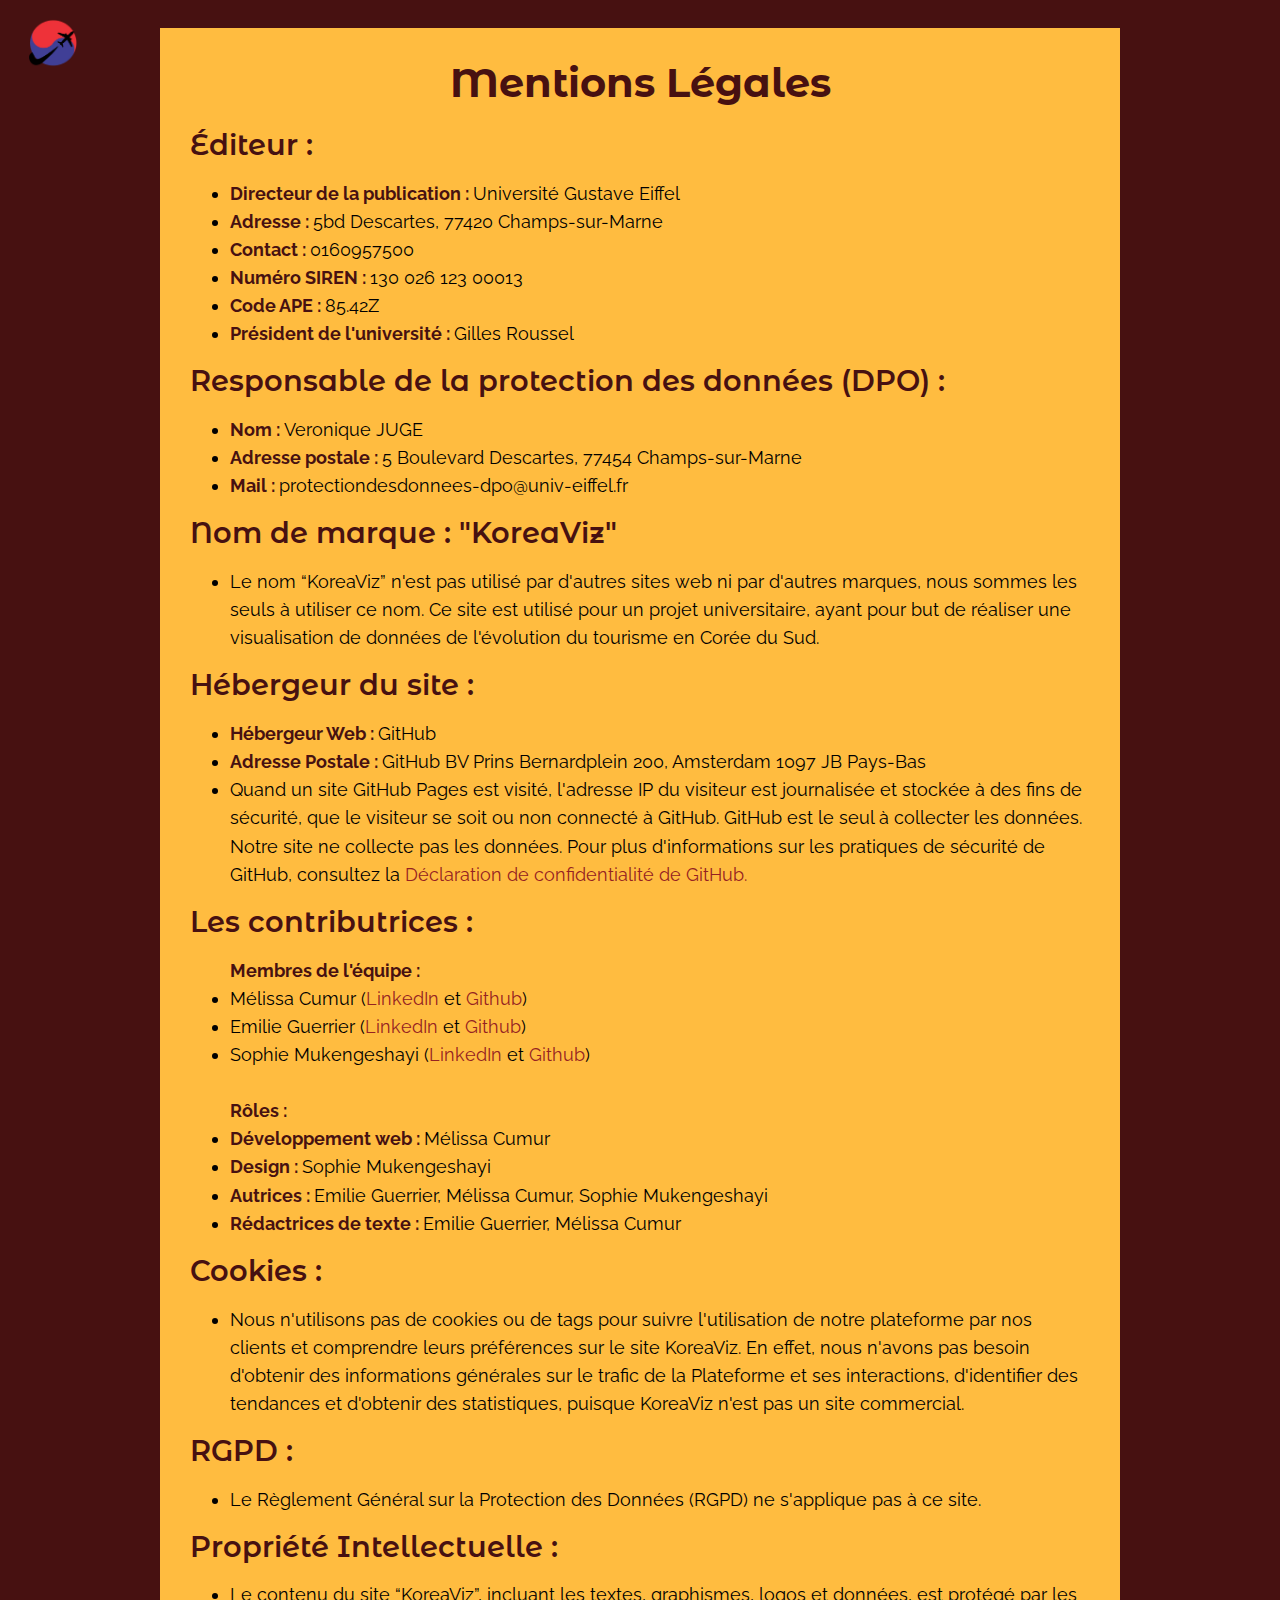
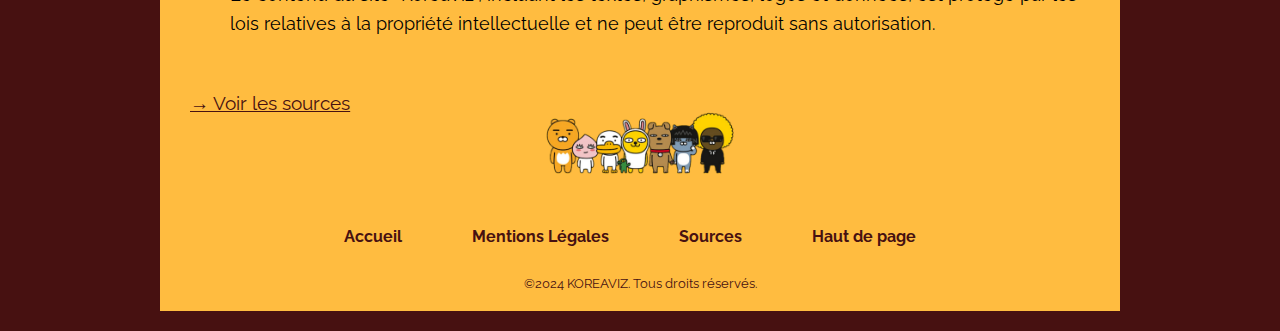
<file: mentions.html>
<!DOCTYPE html>
<html lang="fr">
<head>
    <meta charset="UTF-8">
    <meta name="viewport" content="width=device-width, initial-scale=1.0">
    <!-- Style.css -->
    <link rel="stylesheet" href="style.css">
    <!-- FONT -->
    <link rel="preconnect" href="https://fonts.googleapis.com">
    <link rel="preconnect" href="https://fonts.gstatic.com" crossorigin>
    <link href="https://fonts.googleapis.com/css2?family=Montserrat+Alternates:ital,wght@0,100;0,200;0,300;0,400;0,500;0,600;0,700;0,800;0,900;1,100;1,200;1,300;1,400;1,500;1,600;1,700;1,800;1,900&display=swap" rel="stylesheet">
    <link rel="preconnect" href="https://fonts.googleapis.com">
    <link rel="preconnect" href="https://fonts.gstatic.com" crossorigin>
    <link href="https://fonts.googleapis.com/css2?family=Raleway:ital,wght@0,100..900;1,100..900&display=swap" rel="stylesheet">
     <!-- FAVICON -->
     <link rel="icon" href="img/icon.png"> 
    <title>Mentions Légales</title>
</head>
<body>
    <div class="logo-container">
        <a href="index.html" class="logo">
            <img src="img/icon.png" width="50" height="50" alt="Accueil">
        </a>
    </div>
<div class="container-mentions">
<div class="mentionsLegales">
<h1 class="mention-h1">Mentions Légales</h1>

<div class="catMention">
    <h2 class="title-mention"> Éditeur :</h2>
    <ul class="mention-list">
    <li><b>Directeur de la publication : </b>Université Gustave Eiffel </li>
    <li><b>Adresse : </b>5bd Descartes, 77420 Champs-sur-Marne </li>
    <li><b>Contact : </b> 0160957500 </li>
    <li><b>Numéro SIREN : </b> 130 026 123 00013 </li>
    <li><b>Code APE : </b>85.42Z</li>
    <li><b>Président de l'université : </b>Gilles Roussel</li>
    </ul>

    <h2 class="title-mention"> Responsable de la protection des données (DPO) :</h2>
    <ul class="mention-list">
    <li><b>Nom : </b>Veronique JUGE</li>
    <li><b>Adresse postale : </b>5 Boulevard Descartes, 77454 Champs-sur-Marne</li>
    <li><b>Mail : </b>protectiondesdonnees-dpo@univ-eiffel.fr</li> 
    </ul>

    <h2 class="title-mention"> Nom de marque : "KoreaViz"</h2>   
    <ul class="mention-list">
    <li> Le nom “KoreaViz” n'est pas utilisé par d'autres sites web ni par d'autres marques, nous sommes les seuls à utiliser ce nom. Ce site est utilisé pour un projet universitaire, ayant pour but de réaliser une visualisation de données de l'évolution du tourisme en Corée du Sud.</li>
    </ul> 

    <h2 class="title-mention"> Hébergeur du site : </h2> 
    <ul class="mention-list">
    <li> <b>Hébergeur Web : </b>GitHub </li>
   
   <li><b>Adresse Postale : </b>GitHub BV Prins Bernardplein 200, Amsterdam 1097 JB Pays-Bas </li>
    <li>Quand un site GitHub Pages est visité, l'adresse IP du visiteur est journalisée et stockée à des fins de sécurité, que le visiteur se soit ou non connecté à GitHub. GitHub est le seul à collecter les données. Notre site ne collecte pas les données. Pour plus d'informations sur les pratiques de sécurité de GitHub, consultez la <a href="https://docs.github.com/fr/site-policy/privacy-policies/github-general-privacy-statement">Déclaration de confidentialité de GitHub. </a></li>
    </ul> 

    <h2 class="title-mention">Les contributrices :</h2>
    <ul class="mention-list">
    <b>Membres de l'équipe : </b>
    <li>Mélissa Cumur (<a href="https://www.linkedin.com/in/mélissa-cumur-8882a7297">LinkedIn</a> et <a href="https://github.com/Melll03">Github</a>)</li>
    <li>Emilie Guerrier (<a href="https://www.linkedin.com/in/emilieguerrier16">LinkedIn</a> et <a href="https://github.com/Emilie167">Github</a>)</li>
    <li>Sophie Mukengeshayi (<a href="https://www.linkedin.com/in/sophie-mukengeshayi-23b0aa301">LinkedIn</a> et <a href="https://github.com/sophieMGY">Github</a>)</li><br>
    <b>Rôles :</b>
    <li><b>Développement web : </b>Mélissa Cumur</li>
    <li> <b> Design : </b>Sophie Mukengeshayi </li>
    <li> <b> Autrices : </b>Emilie Guerrier, Mélissa Cumur, Sophie Mukengeshayi </li>
    <li><b> Rédactrices de texte : </b>Emilie Guerrier, Mélissa Cumur </li>
    </ul> 

    <h2 class="title-mention"> Cookies :</h2>
    <ul class="mention-list">
        <li> Nous n'utilisons pas de cookies ou de tags pour suivre l'utilisation de notre plateforme par nos clients et comprendre leurs préférences sur le site KoreaViz. En effet, nous n'avons pas besoin d'obtenir des informations générales sur le trafic de la Plateforme et ses interactions, d'identifier des tendances et d'obtenir des statistiques, puisque KoreaViz n'est pas un site commercial.</li>
       
    </ul>
    
    <h2 class="title-mention">RGPD :</h2> 
    <ul class="mention-list">
        <li>Le Règlement Général sur la Protection des Données (RGPD) ne s'applique pas à ce site. </li>   
    </ul>  

    <h2 class="title-mention">Propriété Intellectuelle :</h2>
    <ul class="mention-list">
        <li>Le contenu du site “KoreaViz”, incluant les textes, graphismes, logos et données, est protégé par les lois relatives à la propriété intellectuelle et ne peut être reproduit sans autorisation. </li>
        
    </ul>

</div>

<p class="fleche">
<br> <a href="sources.html"> → Voir les sources </a>
</p>
</div>

<!-- FOOTER -->
<footer class="footer">
    <div class="footer-image">
        <img src="img/img-footer.png" alt="Footer Characters">
    </div>
    <div>
        
    </div>
    <div class="footer-links">
        <a href="index.html">Accueil</a>
        <a href="mentions.html">Mentions Légales</a>
        <a href="sources.html">Sources</a>
        <a href="#top">Haut de page</a>
    </div>
    <div class="footer-copyright">
        ©2024 KOREAVIZ. Tous droits réservés.
    </div>
</footer>
 
</body>
</html>
</file>
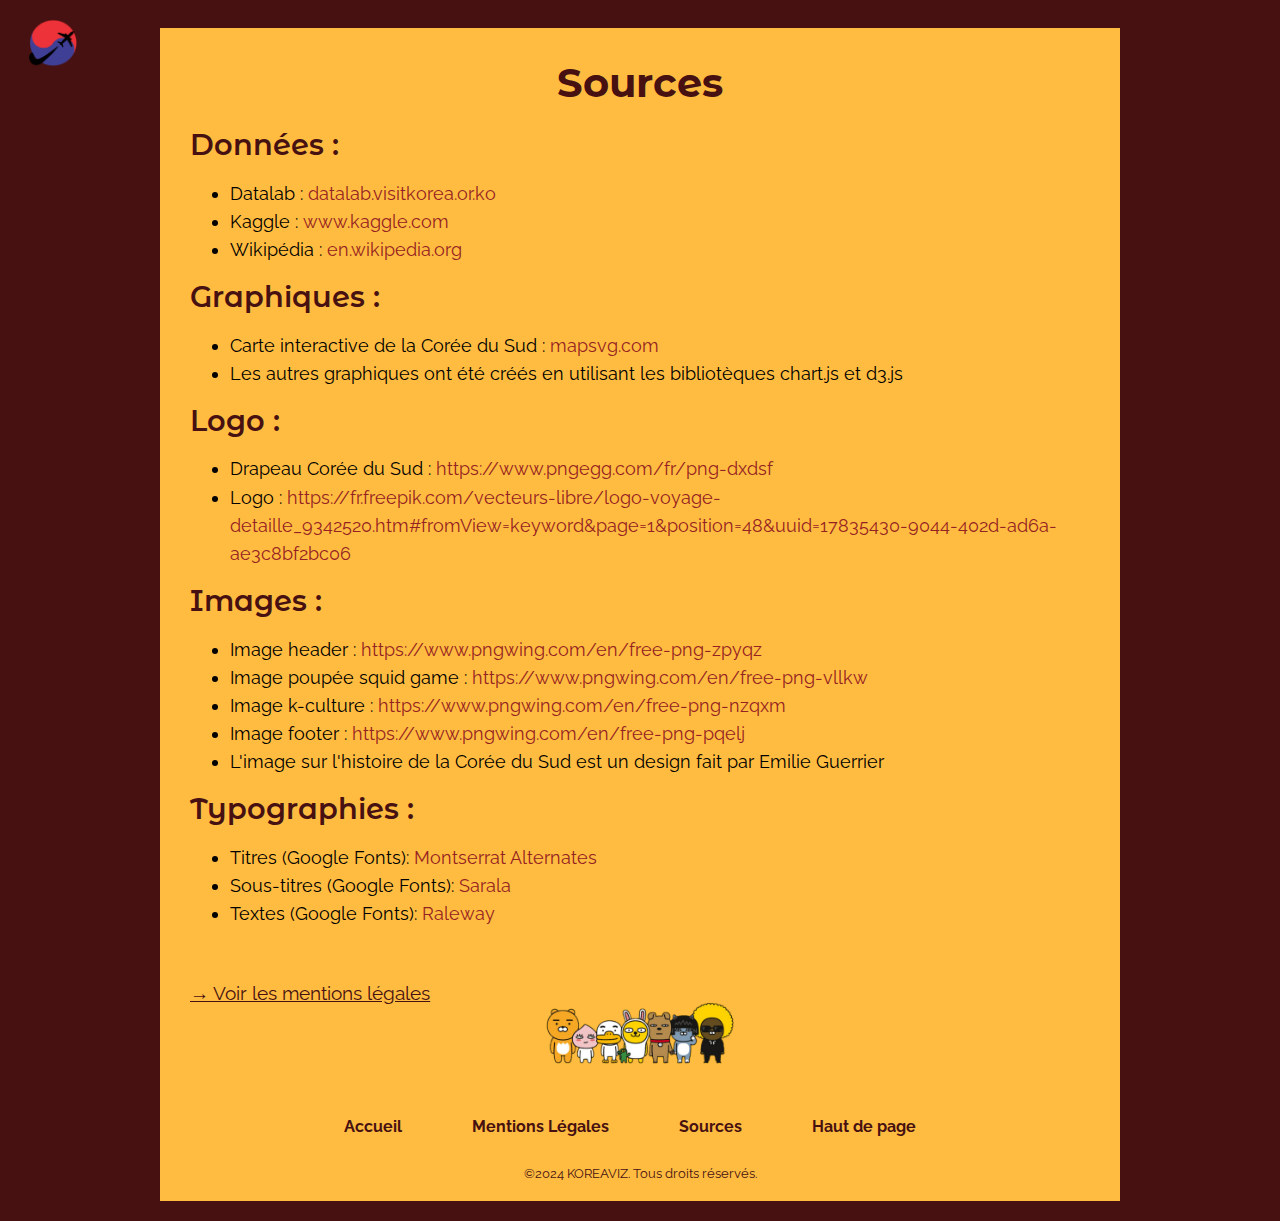
<file: sources.html>
<!DOCTYPE html>
<html lang="fr">
<head>
    <meta charset="UTF-8">
    <meta name="viewport" content="width=device-width, initial-scale=1.0">
    <!-- Style.css -->
    <link rel="stylesheet" href="style.css">
    <!-- FONT -->
    <link rel="preconnect" href="https://fonts.googleapis.com">
    <link rel="preconnect" href="https://fonts.gstatic.com" crossorigin>
    <link href="https://fonts.googleapis.com/css2?family=Montserrat+Alternates:ital,wght@0,100;0,200;0,300;0,400;0,500;0,600;0,700;0,800;0,900;1,100;1,200;1,300;1,400;1,500;1,600;1,700;1,800;1,900&display=swap" rel="stylesheet">
    <link rel="preconnect" href="https://fonts.googleapis.com">
    <link rel="preconnect" href="https://fonts.gstatic.com" crossorigin>
    <link href="https://fonts.googleapis.com/css2?family=Raleway:ital,wght@0,100..900;1,100..900&display=swap" rel="stylesheet">
     <!-- FAVICON -->
     <link rel="icon" href="img/icon.png"> 
    <title>Sources</title>
</head>
<body>
    <div class="logo-container">
        <a href="index.html" class="logo">
            <img src="img/icon.png" width="50" height="50" alt="Accueil">
        </a>
    </div>

    <div class="container-mentions">
<div class="mentionsLegales">
    <h1 class="mention-h1">Sources</h1>

<div class="catMention">
    <h2 class="title-mention">Données :</h2>
    <ul class="mention-list">
        <li>
            Datalab : 
            <a href="https://datalab.visitkorea.or.kr/site/portal/ex/bbs/View.do?cbIdx=1127&bcIdx=300119&pageIndex=1&tgtTypeCd=&searchKey=&searchKey2=&tabFlag=N&subFlag=N&cateCont=spt01">datalab.visitkorea.or.ko</a>
        </li>
        <li>
            Kaggle : 
            <a href="https://www.kaggle.com/datasets/bappekim/south-korea-visitors">www.kaggle.com</a>
        </li>
        <li>
            Wikipédia : 
            <a href="https://en.wikipedia.org/wiki/Tourism_in_South_Korea">en.wikipedia.org</a>
        </li>
    </ul>

    <h2 class="title-mention">Graphiques :</h2>
    <ul class="mention-list">
        <li>
            Carte interactive de la Corée du Sud : 
            <a href="https://mapsvg.com/maps/south-korea">mapsvg.com</a>
        </li>
        <li>
            Les autres graphiques ont été créés en utilisant les bibliotèques chart.js et d3.js
        </li>
    </ul>

    <h2 class="title-mention">Logo : </h2>
    <ul class="mention-list">
        <li>
            Drapeau Corée du Sud : 
            <a href="https://www.pngegg.com/fr/png-dxdsf">https://www.pngegg.com/fr/png-dxdsf</a>
        </li>
        <li>
            Logo : 
            <a href="https://fr.freepik.com/vecteurs-libre/logo-voyage-detaille_9342520.htm#fromView=keyword&page=1&position=48&uuid=17835430-9044-402d-ad6a-ae3c8bf2bc06">
                https://fr.freepik.com/vecteurs-libre/logo-voyage-detaille_9342520.htm#fromView=keyword&page=1&position=48&uuid=17835430-9044-402d-ad6a-ae3c8bf2bc06
            </a>
        </li>
    </ul>

    <h2 class="title-mention">Images : </h2>
    <ul class="mention-list">
        <li>
            Image header : 
            <a href="https://www.pngwing.com/en/free-png-zpyqz">https://www.pngwing.com/en/free-png-zpyqz</a>
        </li>
        <li>
            Image poupée squid game : 
            <a href="https://www.pngwing.com/en/free-png-vllkw">https://www.pngwing.com/en/free-png-vllkw</a>
        </li>
        <li>
            Image k-culture : 
            <a href="https://www.pngwing.com/en/free-png-nzqxm">https://www.pngwing.com/en/free-png-nzqxm</a>
        </li>
        <li>
           Image footer : 
            <a href="https://www.pngwing.com/en/free-png-pqelj">
                https://www.pngwing.com/en/free-png-pqelj
            </a>
        </li>
        <li>
            L'image sur l'histoire de la Corée du Sud est un design fait par Emilie Guerrier
         </li>
    </ul>

    <h2 class="title-mention">Typographies :</h2>
    <ul class="mention-list">
        <li>
            Titres (Google Fonts): 
            <a href="https://fonts.google.com/specimen/Montserrat+Alternates">Montserrat Alternates</a>
        </li>
        <li>
            Sous-titres (Google Fonts): 
            <a href="https://fonts.google.com/specimen/Sarala?query=sarala">Sarala</a>
        </li>
        <li>
            Textes (Google Fonts): 
            <a href="https://fonts.google.com/specimen/Raleway">Raleway</a>
        </li>
    </ul>
</div>
<p class="fleche">
   <br> <a href="mentions.html"> → Voir les mentions légales </a>
</p>

</div>

<!-- FOOTER -->

<footer class="footer">
    <div class="footer-image">
        <img src="img/img-footer.png" alt="Footer Characters">
    </div>
    <div>
        
    </div>
    <div class="footer-links">
        <a href="index.html">Accueil</a>
        <a href="mentions.html">Mentions Légales</a>
        <a href="sources.html">Sources</a>
        <a href="#top">Haut de page</a>
    </div>
    <div class="footer-copyright">
        ©2024 KOREAVIZ. Tous droits réservés.
    </div>
</footer>

</body>
</html>
</file>
<file: style.css>
*,
*::after,
*::before {
    box-sizing: border-box;
}

html {
    height: 100%;
    margin: 0;
    scroll-behavior: smooth;
    overflow-y: scroll;
    overflow-x: hidden;
} 

body {
    font-family: "Raleway", sans-serif;
    background-color: #471111;
    color: #f5f5f5; 
    scrollbar-width: none;
    padding: 0;
    position: relative;
    overflow-x: hidden; 
}

/* Skip links */
.evitement {
    display: inline-block;
    color: black;
    background: #FFBC40;
    padding: .5em;
    position: absolute;
    left: -99999rem;
    z-index: 100;       
}

a.evitement:focus {
    left: 0;
}

/* colors */

.white{
    color: white;
}

.yellow {
    color: #FFBC40;
}

/*text*/

h1,
h2,
h3,
p {
    margin: 0;
}

h1, h2, h3 {
    color: #FFBC40; 
}

h1 {
    font-family: "Montserrat Alternates", sans-serif;
    font-size: 7rem;
}

h2 {
   
    font-family: "Montserrat Alternates", sans-serif;
    font-weight: 600;
    font-style: normal;
    font-size: 2.5rem;  
}

h3 {
    font-family: "Montserrat Alternates", sans-serif;
    font-weight: 600;
    font-style: normal;
    font-size: 2rem;
}

.logo-container {
    position: absolute; 
    top: 10px;
    left: 20px;
}

.logo img {
    display: block;
    width: 50px; 
    height: 50px;
    object-fit: contain; 
}

/* HEADER */
header {
    display: flex; 
    align-items: center;
    justify-content: center; 
    position: relative;
    height: 100vh; 
    width: 100%;
    overflow: hidden; 
    padding: 0; 
}

.side-image {
    flex-shrink: 0; 
    position: relative;
    z-index: 1;
}

.side-image img {
    width: 500px; 
    height: auto; 
    object-fit: contain; 
}


.side-image.right {
    margin-left: 10px; 
}

.text-container {
    text-align: center;
    max-width: 600px; 
    z-index: 2; 
    padding: 0 20px; 
}

.text-container h1 {
    margin-bottom: 30px;
    margin-top: 50px;
}

.text-container h2 {
    margin-bottom: 30px;

}

/* BOUTON START */
.start {
    background-color: #FFBC40;
    text-align: center;
    color: #471111;
    padding: 10px 20px;
    border-radius: 40px;
    font-size: 1.5rem;
    display: inline-block;
}

.start a {
    display: inline-block;
    text-decoration: none; 
    color: #471111;
}

.start a:visited {
    color: #471111; 
}

.start a:hover {
    color: #471111; 
}

.start:hover {
    cursor: pointer;
    background-color: white;
    transition: 0.2s ease;
}

/* ABOUT PROJECT */

.about-project {
    display: flex;
    align-items: flex-start;
    justify-content: space-between;
    margin: 0 auto 30px;
    padding: 60px 80px;  
    max-width: 1200px;
    color: white;
    gap: 40px;
    flex: wrap;
}

.project-content {
    flex: 2;
    font-size: 1.1rem; 
    line-height: 1.5; 
    margin-bottom: 30px;
    padding-right: 20px;
    max-width: 1000px;
}

.project-content h2 {
    font-size: 2.5rem; 
    color: #FFBC40; 
    margin-bottom: 40px;
}

.project-content p {
    margin-bottom: 15px;
    font-size: 1.1rem;
    line-height: 1.8;
    color: white;
}

.project-image {
    flex: 1;
    display: flex;
    justify-content: center; 
    align-items: center;
    max-width: 450px; 
}

.project-image img {
    width: 100%;
    max-width: 500px; 
    height: auto;
    object-fit: contain;
}

/* ABOUT*/

#about {
    padding: 60px 80px;
    color: white;
    margin-top: -30px;
}

.container {
    display: flex;
    align-items: flex-start;
    justify-content: space-between;
    gap: 40px;
    flex-wrap: wrap;
    max-width: 1200px;
    margin: 0 auto;
}

.content-wrapper {
    flex: 2;
    font-size: 1.1rem;
    line-height: 1.8;
    padding-right: 20px;
    margin-bottom: 30px; 
    max-width: 1000px;
}

.content-wrapper p {
    margin-bottom: 20px;
    font-size: 1.1rem;
    color: white; 
    line-height: 1.8; 
    margin-bottom: 15px; 
    max-width: 800px;  
}

.content-wrapper h2 {
    font-family: "Montserrat Alternates", sans-serif;
    font-weight: 600;
    font-size: 2.5rem;
    margin-bottom: 30px; 
    color: #FFBC40;
}

.image-container {
    flex: 1.3;
    margin-top: 70px;
    max-width: 550px;
    display: flex;
    justify-content: center;
}

.image-container img {
    width: 100%;
    max-width: 500px;
    height: auto;
    object-fit: contain;
}

/* SECTION BARRES GRAPH */

svg {
    font-family: "Raleway", sans-serif;
  }

  .bar {
    fill: #FFBC40;
  }

  .bar:hover {
    fill: #952222;
  }

  .axis-label {
    font-size: 12px;
  }
  
  #tooltip {
    position: absolute;
    background: rgba(0, 0, 0, 0.8);
    padding: 20px 20px;
    border-radius: 8px;
    pointer-events: none;
    opacity: 0;
    font-size: 1rem;
    color: #ffffff;
    max-width: 200px;
    text-align: center;
  }

#tourism-graph {
    margin-top: 5rem;
    align-items: center;
    justify-content: center;
    text-align: center;
}

  #tourism-graph h2 {
    text-align: end; 
    font-family: "Montserrat Alternates", sans-serif;
    font-weight: 600;
    font-style: normal;
    font-size: 2.5rem;
    margin-bottom: 1rem;
    margin-left: 3rem;
    padding-right: 2rem;
    margin-top: 10px;
}

#tourism-graph p {
    text-align: end; 
    font-family: "Raleway", sans-serif;
    font-weight: 600;
    font-style: normal;
    font-size: 1rem;
    margin-bottom: 2rem;
    margin-left: 3rem;
    padding-right: 2rem;
}

/* SECTION K-CULTURE */

#k-culture {
    color: white;
    padding: 40px 0;
    font-family: "Raleway", sans-serif;
}

.container-kculture {
    display: flex;
    align-items: center;
    justify-content: space-between;
    max-width: 1200px;
    margin: 0 auto;
    gap: 30px;
    overflow: hidden; 
}

.image-kculture {
    flex: 1;
    display: flex;
}

.image-kculture img {
    max-width: 120%;
    height: auto;
    margin-left: -80px; 
}

.content-kculture {
    flex: 1.5; 
    text-align: right;
    padding-right: 20px; 
}

.content-kculture h2 {
    font-size: 2.5rem;
    color: #FFBC40;
    margin-bottom: 30px;
}

.content-kculture p {
    font-size: 1.1rem;
    line-height: 1.5;
    margin-bottom: 20px;
}

/* SECTION CAMEMBERT GRAPH */

.header-content {
    text-align: left;
    margin-top: 50px;
    text-align: left;
    display: flex;
    flex-direction: column;
    align-items: flex-start;
    max-width: 1200px;
    margin: 0 auto;
    padding: 40px 10px;
    color: white;
    font-family: "Raleway", sans-serif;
}

.header-content h2 {
    font-size: 2.5rem; 
    margin-bottom: 30px; 
    color: #FFBC40; 
}

.explanatory-text {
    font-size: 1.1rem;
    color: white; 
    line-height: 1.5;
    margin-bottom: 10px;
    max-width: 800px;
}

.explanatory-text strong {
    color: #FFBC40;
}

.month-selector {
    margin: 10px auto;
    text-align: center;
}

select {
    padding: 10px;
    font-size: 1rem;
    border: 1px solid white;
    border-radius: 5px;
    background-color: #843C30;
    color: white;
}

.charts-container {
    display: flex;
    justify-content: center; 
    align-items: center; 
    gap: 130px; 
    padding: 20px;
    position: relative;
}


.charts-container > div {
    text-align: center; 
}

.charts-container h3 {
    margin-bottom: 20px; 
    font-size: 2rem; 
}

.charts-container canvas {
    max-width: 400px; 
    max-height: 400px; 
    display: block;
    margin-bottom: 20px;
}

/* D3 GRAPH button */
#showTableButton {
    margin: 20px 0;
    padding: 10px 20px;
    background-color: #FFBC40;
    color: #471111;
    border: none;
    border-radius: 5px;
    cursor: pointer;
    font-size: 16px;
}
#showTableButton:hover {
    background-color: #843C30;
    color: #FFBC40;
}


/* D3 GRAPH tableau + camemberts tableau  */
table {
    width: 80%;
    margin: 20px auto;
    border-collapse: collapse;
    background-color: white; 
    color: black; 
}

.table-container {
    text-align: center;
    display: none;
}

.table-container h3 {
    margin-bottom: 20px; 
    font-size: 2rem;
}

table, th, td {
    border: 1px solid #000000; 
}

th, td {
    padding: 8px 12px;
    text-align: center;
}

th {
    background-color: #FFBC40; 
    color: #000; 
}

/* SECTION CARTE INTERACTIVE */

#map-section {
    margin-top: 40px; 
    padding-top: 20px;
    flex: 1;
    }
    
#map-section h2 {
    text-align: start; 
    width: 100%;
    font-family: "Montserrat Alternates", sans-serif;
    font-weight: 600;
    font-style: normal;
    font-size: 2.5rem;
    margin-bottom: 1rem;
    margin-left: 3rem;
    color: #FFBC40;
}
    
#map-container svg {
    margin-top:10px;
    height: auto;
    width: 45%;  
    float: right;   
}
    
#map-container path {
    cursor: pointer;  
    transition: fill 0.3s ease, transform 0.3s ease; 
    transform-origin: center; 
}

#map-container path:hover {
    transform: scale(1.02); 
    fill: #FFBC40;
    cursor:default;
}
      
#tip {
    position: absolute;
    display: none;
    background: #fff;
    border: 2px solid white;
    color: black;
    padding: 5px 10px;
    z-index: 100;
}

#map-section p {
    font-size: 1.1rem;
    line-height: 1.5;
    margin-bottom: 10px;
    max-width: 800px;
    margin-top: 30px;
    margin-left: 3rem;
    text-align: start;
}

#map-section strong {
    color: #FFBC40;  
}

#toggleTableButton {
    margin: 20px 0;
    padding: 10px 20px;
    background-color: #FFBC40; 
    color: #471111; 
    border: none; 
    border-radius: 5px; 
    cursor: pointer; 
    font-size: 1rem;   
}

#toggleTableButton:hover {
    background-color: #843C30; 
    color: #FFBC40; 
}

#tableContainers {
    text-align: center;
    display: none; /* Le tableau est masqué par défaut */
    margin-top: 20px;
}

/* Titre pour tableau */
caption {
    color: #FFBC40;
    font-size: 1rem;  
    margin-bottom: 10px;
}

/* SOURCES DANS LA PAGE ACCUEIL */
.source p {
    font-size: 1rem;
    margin-top: 20px;
    font-style: italic;
    color: #FFBC40;
}

.source a {
    color: white;
    text-decoration: none;
}

.source a:hover {
    color: #FFBC40;
}

.source a:visited {
    color: #FFBC40;
}

/* FOOTER */
.footer {
    width: 100%; 
    margin-top: auto; 
    background-color: #FFBC40;
    color: #471111;
    text-align: center;
    padding: 20px 0;
    display: flex;
    flex-direction: column;
    justify-content: center;
    align-items: center;
    gap: 15px;
}

.footer-image {
    position: relative;
    top: -5px; 
    margin-bottom: -30px; 
    z-index: 0;
    text-align: center;
}

.footer-image img {
    max-width: 220px; 
    margin-top: -127px;
    margin-bottom: -40px;
    height: auto;
}

.footer-links {
    display: flex;
    justify-content: center;
    font-weight: bold;
    padding: 0; 
    margin: 0; 
    gap: 40px;
    z-index: 1;
}

.footer-links a {
    color: #471111;
    text-decoration: none;
    font-size: 1rem;
    cursor: pointer; 
    padding: 5px; 
    display: inline-block; 
    margin-right: 20px;
}

.footer-copyright {
  margin-top: 10px;
  font-size: 0.8em;
  color: #471111;
}

/* MENTIONS LEGALES + SOURCES */
.container-mentions {
    max-width: 1000px;
    margin: 0 auto;
    padding: 20px;   
}

.mentionsLegales {
    background-color:#FFBC40 ;
    padding: 30px;
}

.mention-h1 {
    text-align: center;
    font-size: 2.5rem;
    color: #471111;
    margin-bottom: 20px;
}

.title-mention {
    font-size: 1.8rem;
    color: #471111;
    margin-bottom: 15px;
}

.mention-list {
    font-size: 1.1rem;
    line-height: 1.6;
    color: #000000;
    margin-bottom: 15px;
}

.mention-list a {
    color: #952222;
    text-decoration: none;
}

.mention-list a:hover{
    color: #471111;
    text-decoration: underline;
}

.mention-list a:visited {
    color: #952222;
}

b {
    font-weight: bold;
    color: #471111;
}

/* Lien "Voir les sources" */
.fleche a {
    font-size: 1.2rem;
    color: #471111;
    text-decoration: underline;
    display: inline-block;
    margin-top: 20px;
}


/* RESPONSIVE */

/* Ajustement responsive pour petites résolutions */
@media (max-width: 768px) {
    .container-mentions {
        padding: 10px;
    }

    h1 {
        font-size: 2rem;
    }

    h2 {
        font-size: 1.6rem;
    }

    p {
        font-size: 1rem;
    }

    footer {
        padding: 10px;
    }
}


@media (max-width: 768px) {
    #about-project {
        padding: 40px 20px;
        flex-direction: column; /* Passage en colonne */
        align-items: center;
    }

    .project-content, 
    .project-image {
        padding: 0;
        max-width: 100%;
    }

    .project-content h2 {
        font-size: 2.2rem; 
    }

    .project-image img {
        max-width: 300px; 
    }
}
</file>
